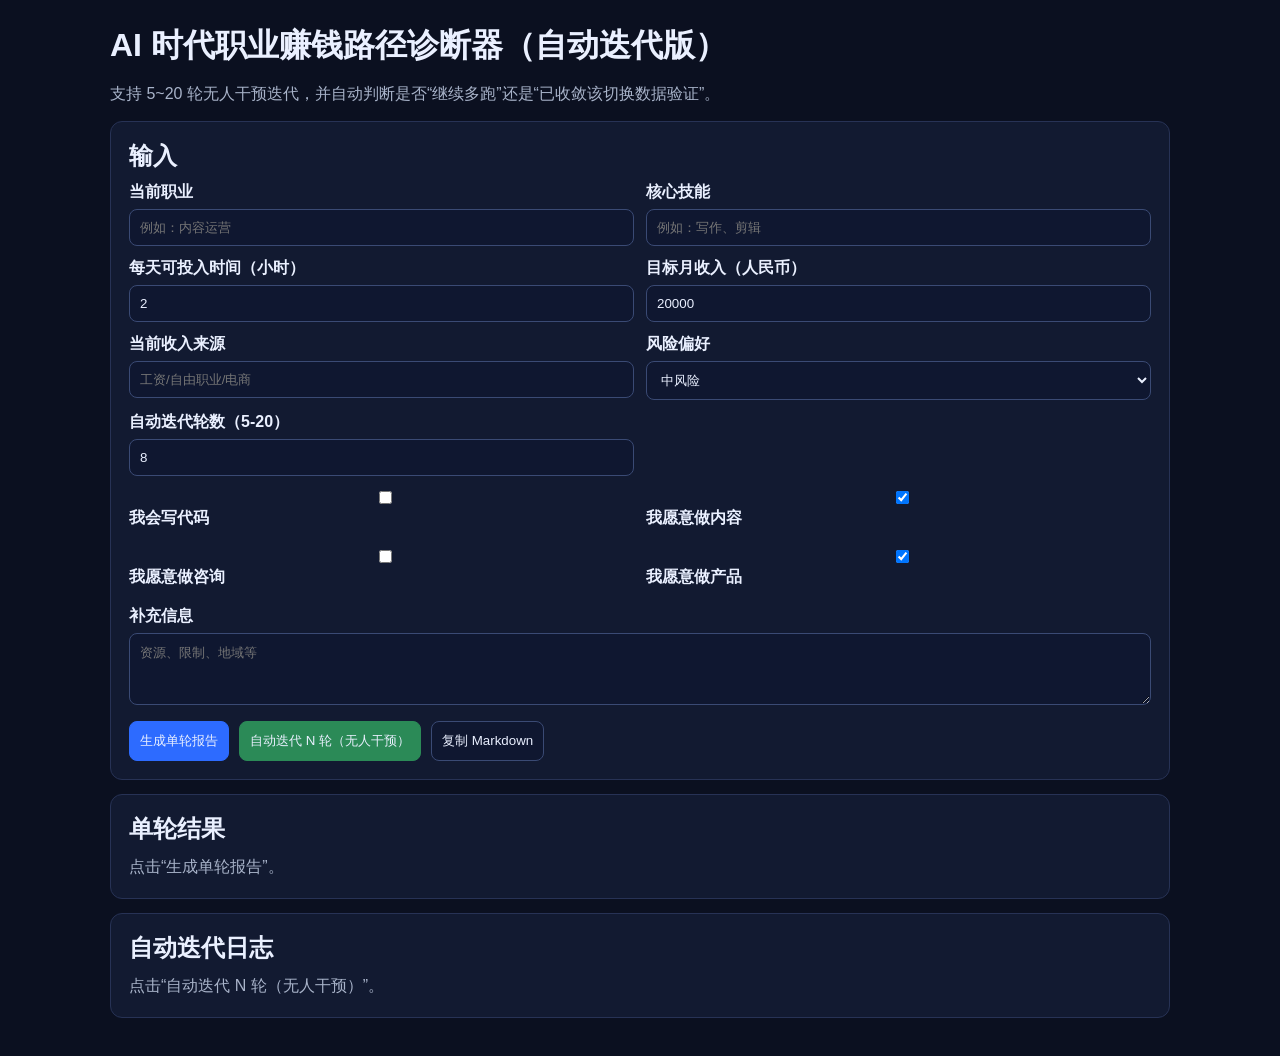
<file: index.html>
<!doctype html>
<html lang="zh-CN">
<head>
  <meta charset="UTF-8" />
  <meta name="viewport" content="width=device-width, initial-scale=1.0" />
  <title>AI 时代职业赚钱路径诊断器 v0.3</title>
  <style>
    body {font-family: -apple-system,BlinkMacSystemFont,"Segoe UI",Roboto,sans-serif; margin:0; background:#0b1020; color:#eaf0ff;}
    .wrap {max-width: 1060px; margin: 0 auto; padding: 24px;}
    .card {background:#121a31; border:1px solid #273255; border-radius:12px; padding:18px; margin:14px 0;}
    .muted {color:#a8b3c9;} h1{margin:0 0 8px;} h2{margin:0 0 10px;}
    .grid{display:grid;grid-template-columns:1fr 1fr;gap:12px;} @media (max-width:780px){.grid{grid-template-columns:1fr;}}
    label{display:block;font-weight:600;margin-bottom:6px;} input,select,textarea,button{width:100%;box-sizing:border-box;padding:10px;border-radius:8px;border:1px solid #3a4a74;background:#0f1730;color:#eaf0ff;}
    textarea{min-height:72px;} .actions{display:flex;gap:10px;flex-wrap:wrap;} .actions button{width:auto;cursor:pointer;}
    .primary{background:#2d6bff;border-color:#2d6bff;} .ok{background:#2b8a57;border-color:#2b8a57;}
    .result{white-space:pre-wrap;line-height:1.55;}
  </style>
</head>
<body>
<main class="wrap">
  <h1>AI 时代职业赚钱路径诊断器（自动迭代版）</h1>
  <p class="muted">支持 5~20 轮无人干预迭代，并自动判断是否“继续多跑”还是“已收敛该切换数据验证”。</p>

  <section class="card">
    <h2>输入</h2>
    <div class="grid">
      <div><label for="job">当前职业</label><input id="job" placeholder="例如：内容运营" /></div>
      <div><label for="skills">核心技能</label><input id="skills" placeholder="例如：写作、剪辑" /></div>
      <div><label for="hours">每天可投入时间（小时）</label><input id="hours" type="number" min="0" max="24" value="2" /></div>
      <div><label for="incomeGoal">目标月收入（人民币）</label><input id="incomeGoal" type="number" value="20000" /></div>
      <div><label for="incomeNow">当前收入来源</label><input id="incomeNow" placeholder="工资/自由职业/电商" /></div>
      <div>
        <label for="risk">风险偏好</label>
        <select id="risk"><option value="low">低风险</option><option value="mid" selected>中风险</option><option value="high">高风险</option></select>
      </div>
      <div>
        <label for="rounds">自动迭代轮数（5-20）</label>
        <input id="rounds" type="number" min="5" max="20" value="8" />
      </div>
    </div>
    <div class="grid" style="margin-top:12px">
      <label><input type="checkbox" id="canCode" /> 我会写代码</label>
      <label><input type="checkbox" id="doContent" checked /> 我愿意做内容</label>
      <label><input type="checkbox" id="doConsult" /> 我愿意做咨询</label>
      <label><input type="checkbox" id="doProduct" checked /> 我愿意做产品</label>
    </div>
    <div style="margin-top:12px"><label for="notes">补充信息</label><textarea id="notes" placeholder="资源、限制、地域等"></textarea></div>
    <div class="actions" style="margin-top:12px">
      <button id="runReport" class="primary">生成单轮报告</button>
      <button id="runAuto" class="ok">自动迭代 N 轮（无人干预）</button>
      <button id="copy">复制 Markdown</button>
    </div>
  </section>

  <section class="card"><h2>单轮结果</h2><div id="output" class="result muted">点击“生成单轮报告”。</div></section>
  <section class="card"><h2>自动迭代日志</h2><div id="autolog" class="result muted">点击“自动迭代 N 轮（无人干预）”。</div></section>
</main>

<script>
const $ = (id)=>document.getElementById(id);
let latestReport = "";

function getProfile(){
  return {
    job: $("job").value.trim() || "未填写",
    skills: $("skills").value.trim() || "未填写",
    hours: Number($("hours").value || 0),
    incomeGoal: Number($("incomeGoal").value || 0),
    incomeNow: $("incomeNow").value.trim() || "未填写",
    risk: $("risk").value,
    canCode: $("canCode").checked,
    doContent: $("doContent").checked,
    doConsult: $("doConsult").checked,
    doProduct: $("doProduct").checked,
    notes: $("notes").value.trim(),
    rounds: Math.min(20, Math.max(5, Number($("rounds").value || 8)))
  };
}

function riskScore(job, canCode){
  let score = 60;
  if (/数据|产品|程序|研发/.test(job)) score -= 10;
  if (/客服|录入|文员/.test(job)) score += 15;
  if (canCode) score -= 8;
  return Math.max(20, Math.min(95, score));
}

function pickPaths(p){
  const out=[];
  if (p.doProduct) out.push("做垂直职业 AI 诊断工具（免费诊断→模板包变现）");
  if (p.doContent) out.push("内容矩阵获客（短视频+图文）导流低价报告");
  if (p.doConsult) out.push("1v1 咨询交付并标准化成高毛利模板");
  if (p.canCode) out.push("自动化脚本/微产品按月订阅收费");
  while (out.length < 3) out.push("职业专属 Prompt + SOP 包售卖");
  return out.slice(0,3);
}

function basicReport(p){
  const risk = riskScore(p.job, p.canCode);
  const riskText = risk >= 75 ? "高风险：应尽快转向AI增强型岗位" : risk >= 50 ? "中风险：先做AI协作副业" : "低风险：放大既有优势并产品化";
  const paths = pickPaths(p);
  return `# AI职业赚钱路径诊断报告\n\n- 职业：${p.job}\n- 技能：${p.skills}\n- 每日投入：${p.hours}小时\n- 当前收入：${p.incomeNow}\n- 目标月收入：¥${p.incomeGoal}\n\n## 风险评估\n- 替代风险：${risk}%\n- 判断：${riskText}\n\n## 3条路径\n1. ${paths[0]}\n2. ${paths[1]}\n3. ${paths[2]}\n`;
}

function scorePlan(plan){
  const scores = {
    pain: plan.niche.includes("泛") ? 5 : 9,
    willingness: /模板|咨询|订阅|训练营/.test(plan.offer) ? 8 : 6,
    growth: /SEO|矩阵/.test(plan.acquisition) ? 8 : 6,
    mvp: /规则|前端/.test(plan.stack) ? 9 : 7,
    diff: /垂直|行业/.test(plan.niche) ? 8 : 6,
    automation: /自动/.test(plan.validation) ? 9 : 6,
    fit: /GitHub|Markdown/.test(plan.stack) ? 9 : 7
  };
  const vals = Object.values(scores);
  return {scores, total:Number((vals.reduce((a,b)=>a+b,0) / vals.length).toFixed(2))};
}

function critiquePlan(s, plan){
  const notes=[];
  if (s.pain < 8) notes.push("用户太泛，收敛到高痛点垂直人群");
  if (s.willingness < 8) notes.push("补充阶梯收费（免费+低价+中价）");
  if (s.growth < 8) notes.push("获客改为SEO长尾+内容矩阵双引擎");
  if (s.automation < 8) notes.push("加入反馈自动回流到下一轮");
  if (plan.risks.includes("反馈闭环弱")) notes.push("增加输入完成率/复制率/分享率追踪");
  return notes;
}

function revisePlan(plan, notes, roundId){
  const p = {...plan, risks:[...plan.risks]};
  notes.forEach(n=>{
    if (n.includes("收敛")) p.niche = "垂直行业：自由职业内容创作者";
    if (n.includes("阶梯收费")) p.offer = "免费诊断 + 39元模板 + 299元咨询";
    if (n.includes("双引擎")) p.acquisition = "SEO长尾 + 内容矩阵";
    if (n.includes("反馈自动回流")) p.validation = "自动收集评分并回流策略";
    if (n.includes("追踪")) p.validation += "；追踪完成率/复制率/分享率";
  });
  if (roundId >= 3 && !p.stack.includes("GitHub")) p.stack += " + GitHub + Markdown";
  p.risks = p.risks.filter(r=>r!=="反馈闭环弱");
  if (!p.risks.includes("样本量不足")) p.risks.push("样本量不足");
  return p;
}

function advice(history, patience=3){
  if(history.length < 2) return "轮次太少，建议至少 5 轮。";
  const deltas = [];
  for (let i=1;i<history.length;i++) deltas.push(Number((history[i].total-history[i-1].total).toFixed(2)));
  const tail = deltas.slice(-patience);
  const stable = tail.filter(d=>d<=0.01).length;
  if (tail.length===patience && stable===patience) return "最近几轮已收敛：建议切到真实用户数据优化，而不是继续盲跑。";
  return "仍有提升空间：建议继续加 3~5 轮，并增加策略分支。";
}

function runAutopilot(rounds){
  let plan = {
    niche: "泛职业人群",
    offer: "职业诊断网页 + 报告",
    acquisition: "内容平台泛流量",
    validation: "上线后观察访问量",
    stack: "前端表单 + 规则引擎",
    risks: ["用户太泛","付费路径不清晰","反馈闭环弱"]
  };

  const history = [];
  for(let i=1;i<=rounds;i++){
    const {scores,total} = scorePlan(plan);
    const notes = critiquePlan(scores, plan);
    history.push({round:i, total, notes:[...notes], plan:{...plan, risks:[...plan.risks]}});
    plan = revisePlan(plan, notes, i);
  }
  return history;
}

function renderAutolog(history, profile){
  const best = history.reduce((a,b)=> b.total > a.total ? b : a, history[0]);
  let txt = `# 自动迭代完成（${history.length}轮）\n`;
  txt += `- 最优轮次：Round ${best.round}\n- 最优得分：${best.total}\n- 输入职业：${profile.job}\n`;
  txt += `- 迭代建议：${advice(history)}\n\n`;
  history.forEach(r=>{
    txt += `## Round ${r.round} | 总分 ${r.total}\n`;
    txt += `- 人群: ${r.plan.niche}\n- 报价: ${r.plan.offer}\n- 获客: ${r.plan.acquisition}\n- 验证: ${r.plan.validation}\n- 自我批评:\n`;
    if (r.notes.length===0) txt += `  - 无重大短板\n`;
    else r.notes.forEach(n=> txt += `  - ${n}\n`);
    txt += "\n";
  });
  return txt;
}

$("runReport").addEventListener("click", ()=>{
  const report = basicReport(getProfile());
  latestReport = report;
  $("output").classList.remove("muted");
  $("output").textContent = report;
});

$("runAuto").addEventListener("click", ()=>{
  const p = getProfile();
  const history = runAutopilot(p.rounds);
  const log = renderAutolog(history, p);
  latestReport = log;
  $("autolog").classList.remove("muted");
  $("autolog").textContent = log;
});

$("copy").addEventListener("click", async ()=>{
  if(!latestReport){ $("output").textContent = "请先生成结果。"; return; }
  await navigator.clipboard.writeText(latestReport);
  $("output").textContent = "✅ 已复制到剪贴板。";
});
</script>
</body>
</html>
</file>
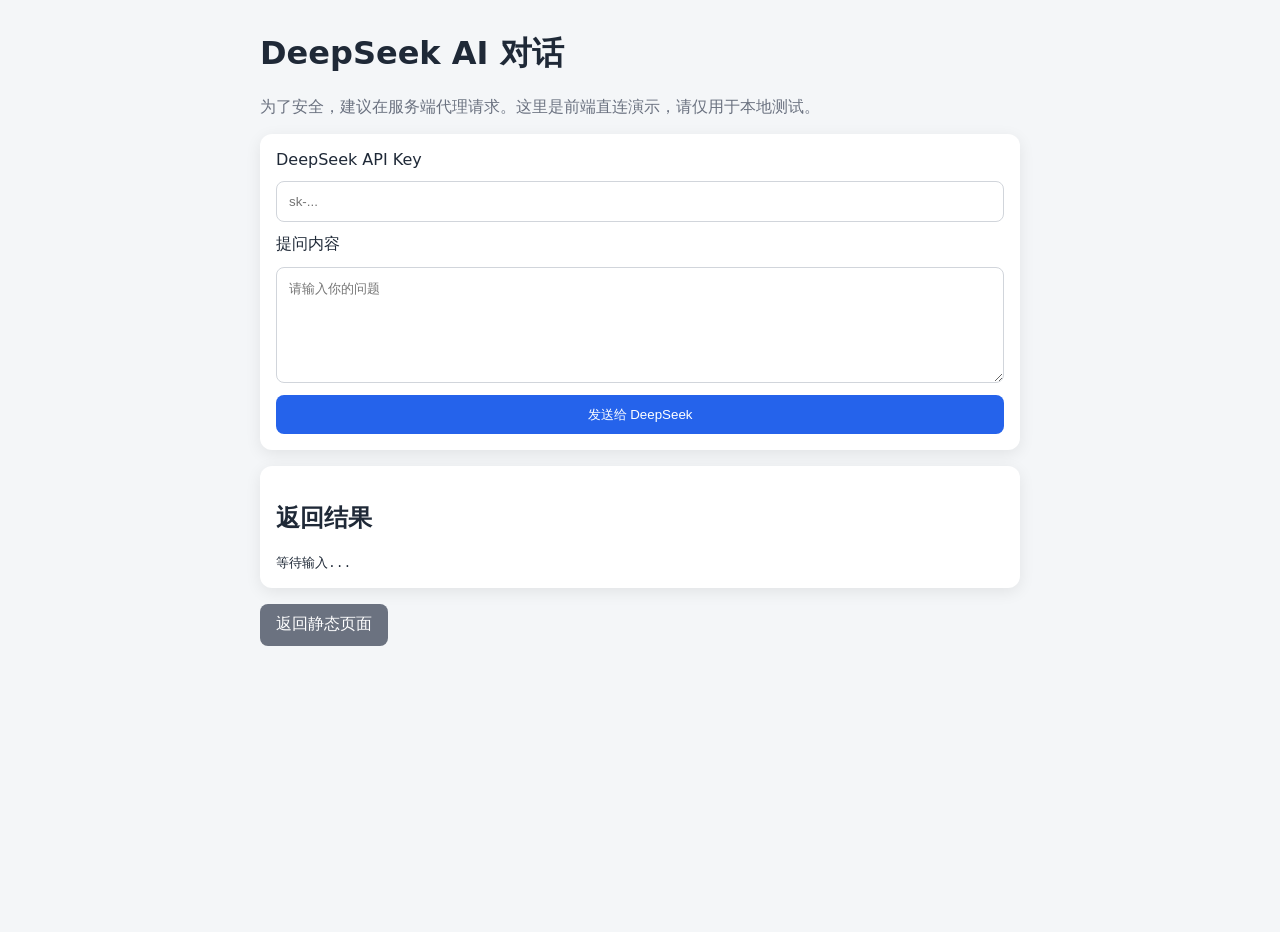
<file: deepseek.html>
<!doctype html>
<html lang="zh-CN">
  <head>
    <meta charset="UTF-8" />
    <meta name="viewport" content="width=device-width, initial-scale=1.0" />
    <title>DeepSeek AI 聊天页面</title>
    <link rel="stylesheet" href="styles.css" />
  </head>
  <body>
    <main class="container">
      <h1>DeepSeek AI 对话</h1>
      <p class="hint">
        为了安全，建议在服务端代理请求。这里是前端直连演示，请仅用于本地测试。
      </p>

      <section class="card form">
        <label for="apiKey">DeepSeek API Key</label>
        <input id="apiKey" type="password" placeholder="sk-..." />

        <label for="prompt">提问内容</label>
        <textarea id="prompt" rows="6" placeholder="请输入你的问题"></textarea>

        <button id="sendBtn" class="button" type="button">发送给 DeepSeek</button>
      </section>

      <section class="card">
        <h2>返回结果</h2>
        <pre id="result">等待输入...</pre>
      </section>

      <a class="button secondary" href="index.html">返回静态页面</a>
    </main>

    <script src="deepseek.js"></script>
  </body>
</html>
</file>
<file: styles.css>
:root {
  color-scheme: light dark;
  font-family: Inter, system-ui, Avenir, Helvetica, Arial, sans-serif;
}

body {
  margin: 0;
  min-height: 100vh;
  background: #f4f6f8;
  color: #1f2937;
}

.container {
  max-width: 760px;
  margin: 2rem auto;
  padding: 0 1rem;
}

.card {
  background: #fff;
  border-radius: 12px;
  padding: 1rem;
  margin: 1rem 0;
  box-shadow: 0 4px 16px rgba(0, 0, 0, 0.08);
}

.form {
  display: grid;
  gap: 0.75rem;
}

input,
textarea {
  width: 100%;
  padding: 0.75rem;
  border-radius: 8px;
  border: 1px solid #d1d5db;
  box-sizing: border-box;
}

.button {
  display: inline-block;
  border: none;
  border-radius: 8px;
  padding: 0.65rem 1rem;
  background: #2563eb;
  color: #fff;
  text-decoration: none;
  cursor: pointer;
}

.button.secondary {
  background: #6b7280;
}

.hint {
  color: #6b7280;
}

pre {
  white-space: pre-wrap;
  word-break: break-word;
  margin: 0;
}
</file>
